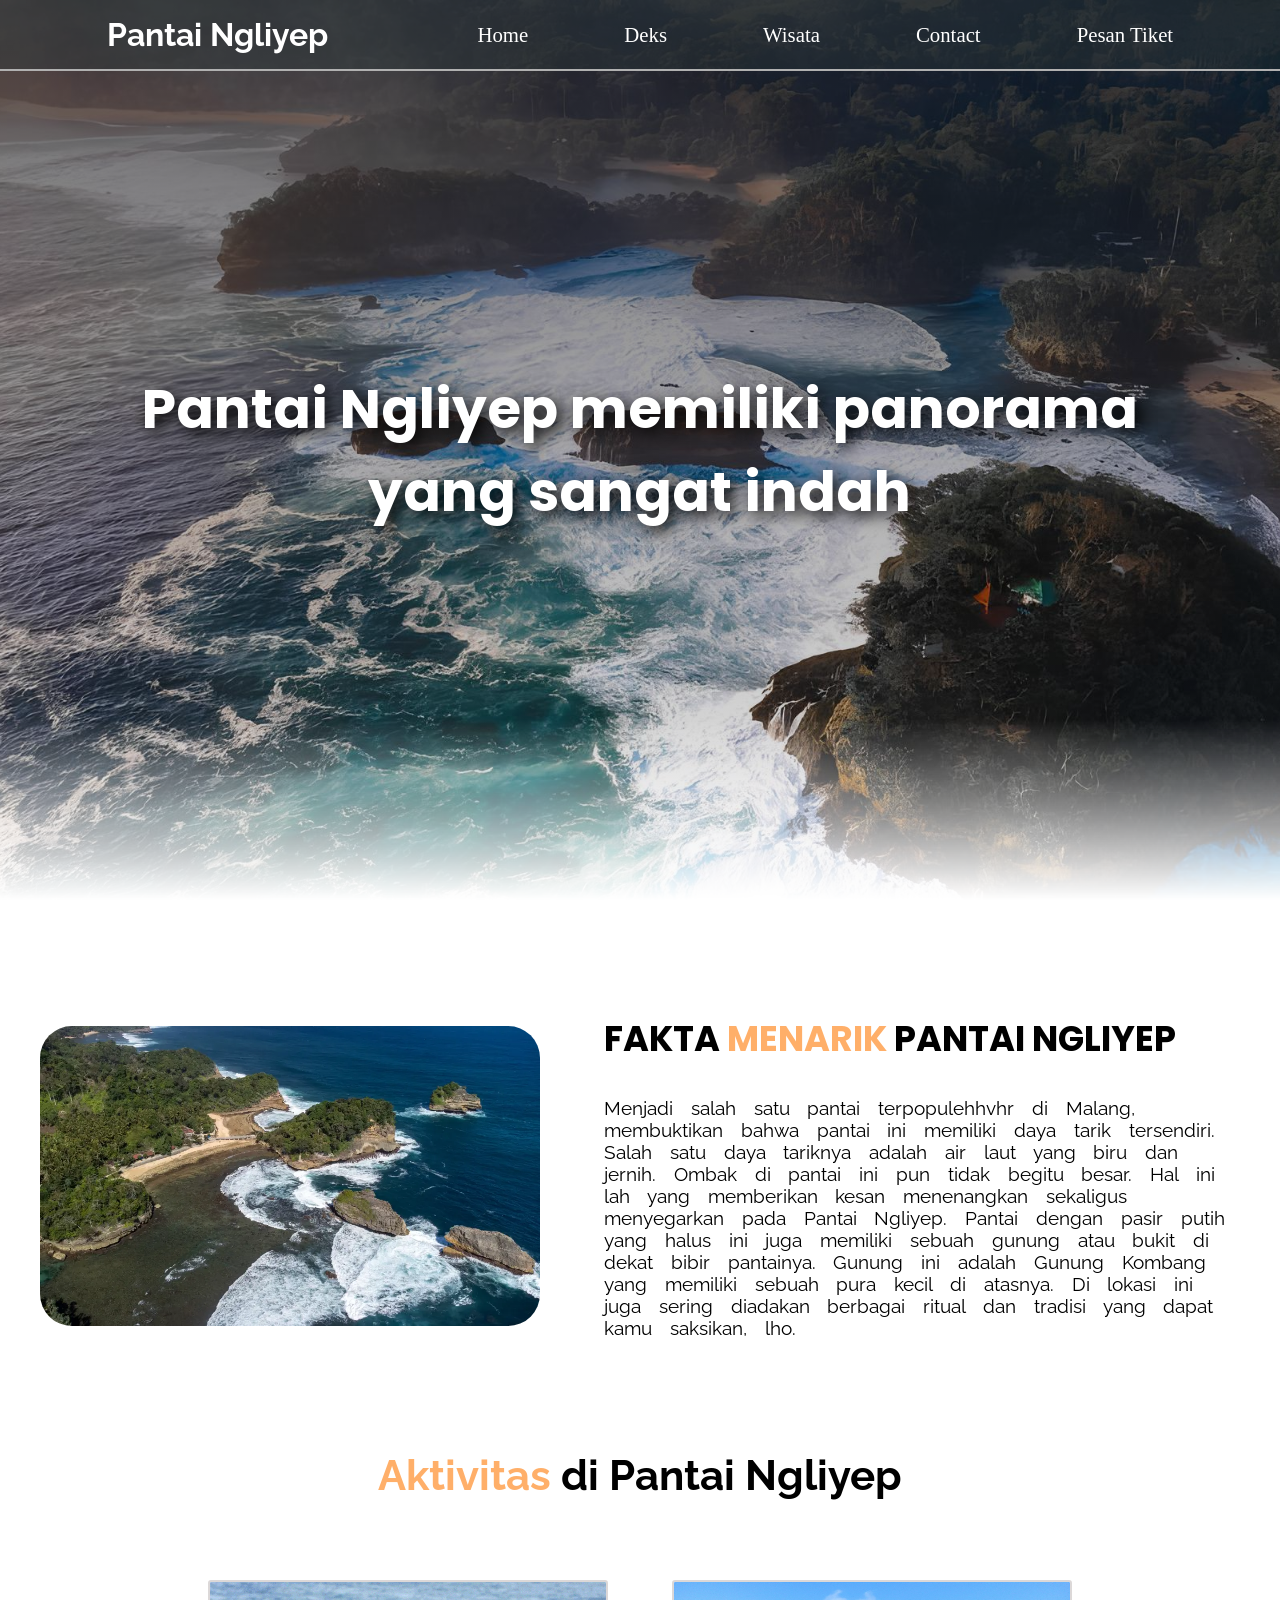
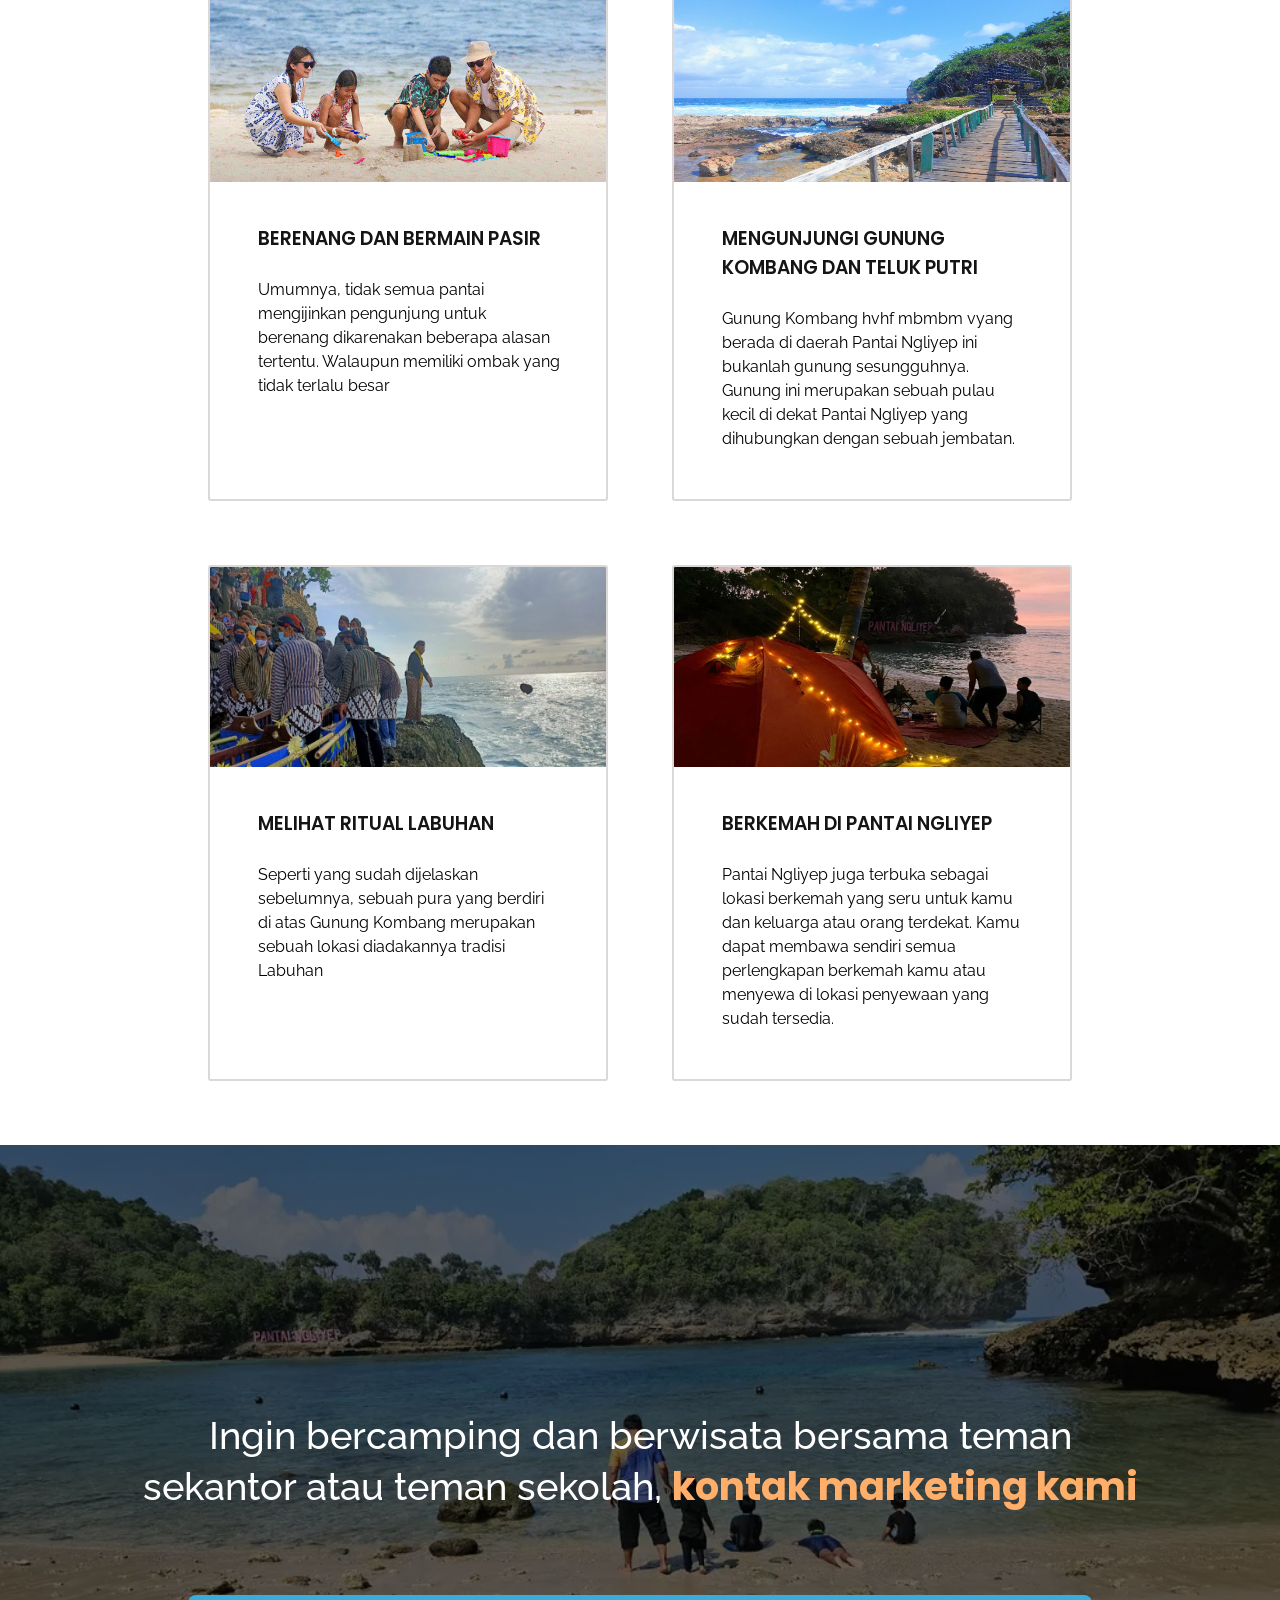
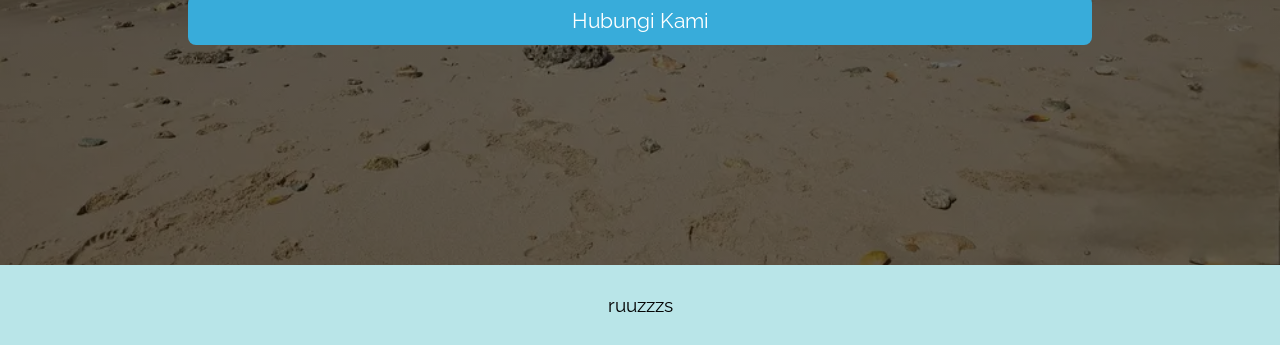
<file: index.html>
<!DOCTYPE html>
<html lang="en">
<head>
    <meta charset="UTF-8">
    <meta name="viewport" content="width=device-width, initial-scale=1.0">
    <title>Document</title>
    <link rel="stylesheet" href="style.css">
    <link rel="preconnect" href="https://fonts.googleapis.com">
<link rel="preconnect" href="https://fonts.gstatic.com" crossorigin>
<link href="https://fonts.googleapis.com/css2?family=Lobster&family=Poppins:ital,wght@0,100;0,200;0,300;0,400;0,500;0,600;0,700;0,800;0,900;1,100;1,200;1,300;1,400;1,500;1,600;1,700;1,800;1,900&family=Raleway:ital,wght@0,100..900;1,100..900&display=swap" rel="stylesheet">
</head>
<body>


    <div class="navbar">
        <h1>Pantai Ngliyep</h1>
        <ul>
            <li><a href="#">Home</a></li>
            <li><a href="#profil">Deks</a></li>
            <li><a href="#wisata">Wisata</a></li>
            <li><a href="#contact">Contact</a></li>
            <li><a href="login.html">Pesan Tiket</a></li>
        </ul>
    </div>


    <div class="background">
            <div class="header">
                <h1>Pantai Ngliyep memiliki panorama yang sangat indah</h1>
            </div>
                
        </div>
        
        <div class="profil">
                <img src="assets/2.webp" alt="Gambar Pantai Ngliyep">
                <div class="text-area">
                    <h3>fakta <span>menarik</span> pantai ngliyep</h3>
                    <p>Menjadi salah satu pantai terpopulehhvhr di Malang, membuktikan bahwa pantai ini memiliki daya tarik tersendiri. Salah satu daya tariknya adalah air laut yang biru dan jernih. Ombak di pantai ini pun tidak begitu besar. Hal ini lah yang memberikan kesan menenangkan sekaligus menyegarkan pada Pantai Ngliyep.
                        Pantai dengan pasir putih yang halus ini juga memiliki sebuah gunung atau bukit di dekat bibir pantainya. Gunung ini adalah Gunung Kombang yang memiliki sebuah pura kecil di atasnya. Di lokasi ini juga sering diadakan berbagai ritual dan tradisi yang dapat kamu saksikan, lho.
                    </p>
                </div>
</div>


        <h2 id="wisata"><span>Aktivitas</span> di Pantai Ngliyep</h2>

        <div class="container-row">

            <div class="row">
                <img src="assets/Bermain-pasir-di-pantai.gif" alt="">
                <div class="text">
                    <h3>Berenang dan bermain pasir</h3>
                <p>Umumnya, tidak semua pantai mengijinkan pengunjung untuk berenang dikarenakan beberapa alasan tertentu. Walaupun memiliki ombak yang tidak terlalu besar</p>
                </div>
            </div>

            <div class="row">
                <img src="assets/gambar-pantai-ngliyep-malang-22.jpg" alt="">
                <div class="text">
                    <h3>Mengunjungi Gunung Kombang dan Teluk Putri</h3>
                <p>Gunung Kombang hvhf mbmbm vyang berada di daerah Pantai Ngliyep ini bukanlah gunung sesungguhnya. Gunung ini merupakan sebuah pulau kecil di dekat Pantai Ngliyep yang dihubungkan dengan sebuah jembatan.</p>
                </div>
            </div>

            <div class="row">
                <img src="assets/ratusan-pengunjung-padati-labuhan-pantai-ngliyep-javasatu-04-1024x462.jpeg" alt="">
                <div class="text">
                    <h3>Melihat Ritual Labuhan</h3>
                <p>Seperti yang sudah dijelaskan sebelumnya, sebuah pura yang berdiri di atas Gunung Kombang merupakan sebuah lokasi diadakannya tradisi Labuhan</p>
                </div>
            </div>

            <div class="row">
                <img src="assets/krinj.jpg" alt="">
                <div class="text">
                    <h3>Berkemah di Pantai Ngliyep</h3>
                <p>Pantai Ngliyep juga terbuka sebagai lokasi berkemah yang seru untuk kamu dan keluarga atau orang terdekat. Kamu dapat membawa sendiri semua perlengkapan berkemah kamu atau menyewa di lokasi penyewaan yang sudah tersedia.</p>
                </div>
            </div>        
        </div>
    </div>

    <div class="contact" id="contact">
        <div class="teks">
            <h2>Ingin bercamping dan berwisata bersama teman sekantor atau teman sekolah, <span>kontak marketing kami</span></h2>
            <div class="tombol">
                <a href="contact.html">Hubungi Kami</a>
            </div>
        </div>
        </div>

        <div class="footer">
            <p>ruuzzzs</p>
        </div>
</body>
</html>
</file>
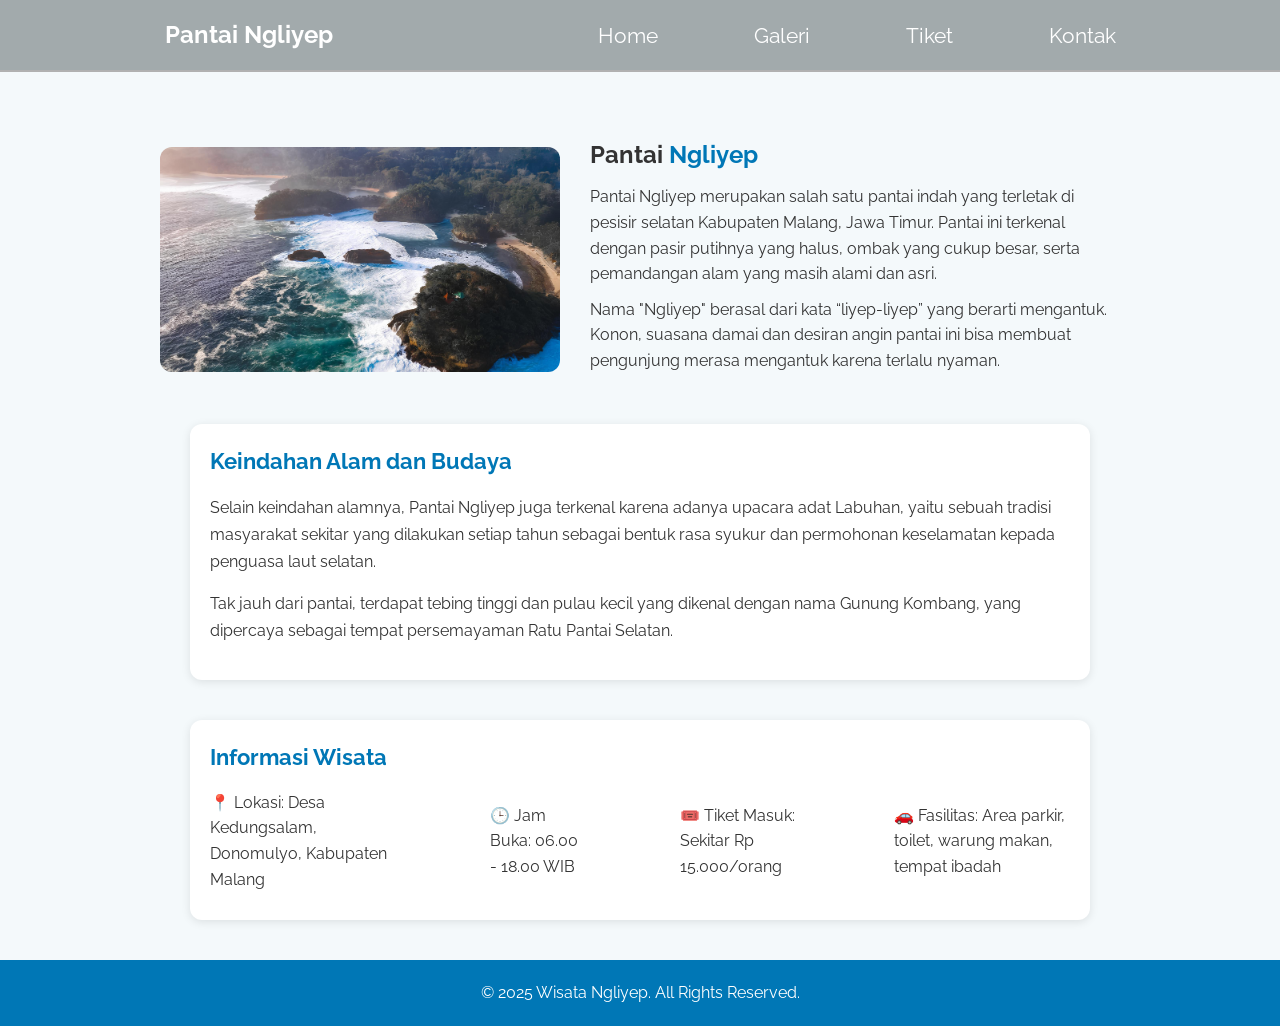
<file: desk.html>
<!DOCTYPE html>
<html lang="id">
<head>
  <meta charset="UTF-8" />
  <meta name="viewport" content="width=device-width, initial-scale=1.0"/>
  <title>Pantai Ngliyep</title>
  <link rel="stylesheet" href="styles/desk.css">
  <link href="https://fonts.googleapis.com/css2?family=Raleway:wght@400;700&display=swap" rel="stylesheet">
</head>
<body>

  <nav class="navbar">
    <h1>Pantai Ngliyep</h1>
    <ul>
      <li><a href="index.php">Home</a></li>
      <li><a href="#">Galeri</a></li>
      <li><a href="#">Tiket</a></li>
      <li><a href="#">Kontak</a></li>
    </ul>
  </nav>

  <section class="profil">
    <img src="assets/bg.jpeg" alt="Pantai Ngliyep">
    <div class="text-area">
      <h3>Pantai <span>Ngliyep</span></h3>
      <p>
        Pantai Ngliyep merupakan salah satu pantai indah yang terletak di pesisir selatan Kabupaten Malang, Jawa Timur.
        Pantai ini terkenal dengan pasir putihnya yang halus, ombak yang cukup besar, serta pemandangan alam yang masih alami dan asri.
      </p>
      <p>
        Nama "Ngliyep" berasal dari kata “liyep-liyep” yang berarti mengantuk. Konon, suasana damai dan desiran angin pantai ini bisa membuat pengunjung merasa mengantuk karena terlalu nyaman.
      </p>
    </div>
  </section>

  <section class="extra-info">
    <h3>Keindahan Alam dan Budaya</h3>
    <p>
      Selain keindahan alamnya, Pantai Ngliyep juga terkenal karena adanya upacara adat Labuhan, yaitu sebuah tradisi masyarakat sekitar yang dilakukan setiap tahun sebagai bentuk rasa syukur dan permohonan keselamatan kepada penguasa laut selatan.
    </p>
    <p>
      Tak jauh dari pantai, terdapat tebing tinggi dan pulau kecil yang dikenal dengan nama Gunung Kombang, yang dipercaya sebagai tempat persemayaman Ratu Pantai Selatan.
    </p>
  </section>

  <section class="info-box">
    <h3>Informasi Wisata</h3>
    <ul>
      <li>📍 Lokasi: Desa Kedungsalam, Donomulyo, Kabupaten Malang</li>
      <li>🕒 Jam Buka: 06.00 - 18.00 WIB</li>
      <li>🎟️ Tiket Masuk: Sekitar Rp 15.000/orang</li>
      <li>🚗 Fasilitas: Area parkir, toilet, warung makan, tempat ibadah</li>
    </ul>
  </section>

  <footer class="footer">
    <p>&copy; 2025 Wisata Ngliyep. All Rights Reserved.</p>
  </footer>

</body>
</html>
</file>
<file: style.css>
html {
    scroll-behavior: smooth;
}

* {
    padding: 0;
    margin: 0;
    box-sizing: border-box;
}

.navbar{
    z-index: 9999;
    top: 0;
    left: 0;
    right: 0;
    padding: 1rem 2rem;
    background-color: rgba(40, 53, 56, 0.4);
    position: fixed;
    display: flex;
    justify-content: space-around;
    border-bottom: 2px solid #b1b1b1;
}

.navbar h1 {
    font-family: 'Raleway';
    font-weight: 700;
    /* text-shadow: 5px 5px 10px #e8f143; */
    color: #fff;
}

.navbar.scrolled {
    background: hsla(0, 0%, 0%, .3); /* Warna transparan */
    backdrop-filter: blur(20px); /* Efek blur */
}

ul {
    display: flex;
    justify-content: space-around;
    list-style-type: none;
    align-items: center;
    gap:0 6rem;
}

ul li a{
    text-decoration: none;
    color: #fff;
    font-size: 1.3rem;
}



.background {
    display: flex;
    min-height: 100vh;
    justify-content: center;
    /* position: relative; */
    background-repeat: no-repeat;
    background-size: cover;
    background-position: center;
    background-image:linear-gradient(rgba(0,0,0, 0.6), rgba(0,0,0, .06)),url('assets/pantai-ngliyep-profile1653619325.jpeg');
    -webkit-mask-image: linear-gradient(rgba(0,0,0,1) 80%, rgba(0,0,0,0));
    
}

.header {
    width: 83%;
    height: 100%;
    display: flex;
    align-self: center;
}

.header h1 {
    color: #fff;
    text-shadow: 5px 5px 15px black;
    font-size: 55px;
    font-family: 'Poppins';
    text-align: center;
}

.profil {
    display: flex;
    /* height: 500px; */
    /* margin-left: 5rem; */
    padding: 7rem 2.5rem 1rem 2.5rem;
    gap: 4rem;
    align-items: center;
    justify-content: center;
    /* background-color: #b1b1b1; */
    /* padding-top: 6rem; */
    /* width: 100%; */
    /* height: 700px; */
}

.profil .text-area p {
    font-size: 1.2rem;
    font-family: 'Raleway';
    word-spacing: 0.8rem;

}

.profil .text-area h3 {
    margin-bottom: 2rem;
    font-family: 'Poppins';
    font-size: 2.2rem;
    text-transform: uppercase;
}

.profil  img {
    /* margin-left: z4rem; */
    border-radius: 2rem;
    height: 300px;
    width: 500px;
}

h2 {
    text-align: center;
    /* margin: 3em 0 rem 0; */
    font-family: 'Raleway';
    font-size: 2.6rem;
    padding: 6rem 0 2rem 0;
    /* background-color: #141414; */
}

h2 span, .profil .text-area span {
    color: rgb(255, 175, 105);
}

.container-row {
    display: flex;
    /* max-width: 2000px; */
    justify-content: center;
    flex-flow: row wrap;
    margin-top: 1rem;
}

.container-row .row {
    display: flex;
    flex-flow: column wrap;
    max-width:400px;
    /* max-height: 4000px; */
    margin: 2rem;
    /* padding:  1rem; */
    border: 2px solid#dcd8d8;
    border-radius: 3px;
    overflow: hidden;
}

.container-row .row img {
    /* border-radius: 3px; */
    width: 398px;
    height: 200px;
    /* align-self: center; */
    transition: transform 0.3s ease;
    /* transform-origin: center; */
    /* object-fit: cover; */
}

.row img:hover {
    transform: scale(1.1);
}

.container-row .row .text {
    margin: 2rem 2rem;
}

.container-row .row .text h3 {
    font-family: 'Poppins';
    padding: 0.6rem 1rem;
    color: #141414;
    font-weight: 600;
    text-transform: uppercase;
}

.container-row .row .text p {
    padding: 1rem 1rem;
    font-size: 1rem;
    font-family: 'Raleway';
    line-height: 1.5rem;
}

.contact {
    position: relative;
    margin: 2rem 0 0 0;
    min-height: 80vh;
    background-image:linear-gradient(rgba(0,0,0, 0.6), rgba(0,0,0, 0.6)), url('assets/shutterstock_2477237641.webp');
    background-repeat: no-repeat;
    background-size: cover;
    background-position: center;
}

.teks {
    transform: translate(50%, -50%);
    top: 50%;
    right: 50%;
    width: 1000px;
    position: absolute;
    display: flex;
    justify-items: center;
    flex-flow: column;
}

.contact .teks h2 {
    color: #fff;
    text-align: center;
    font-family: 'Raleway';
    font-size: 2.4rem;
    font-weight: 500;
}

.contact .teks h2 span {
 font-family: 'Poppins';   
 font-weight: 700;
}

.contact .tombol {
    text-align: center;
}

.contact .tombol a {
    display: flex;
    justify-content: center;
    text-decoration: none;
    align-items: center;
    background-color: rgb(56, 172, 218);
    border-radius: 8px;
    height: 50px;
    color: #fff;
    font-size: 1.3rem;
    font-family: 'Raleway';
    margin: 3rem;
    text-align: center;
}

.footer {
    background-color: #B9E5E8;
    height: 80px;
    display: flex;
    justify-content: center;
    align-items: center;
}

.footer p {
    font-family: 'Raleway';
    font-size: 1.2rem;
}
</file>
<file: styles/desk.css>
/* Reset dan font */
* {
    margin: 0;
    padding: 0;
    box-sizing: border-box;
}

body {
    font-family: 'Raleway', sans-serif;
    background-color: #f4f9fb;
    padding-top: 6rem;
    color: #333;
    line-height: 1.6;
   }

/* Navbar */

.navbar{
    z-index: 9999;
    top: 0;
    left: 0;
    right: 0;
    padding: 1rem 2rem;
    background-color: rgba(40, 53, 56, 0.4);
    position: fixed;
    display: flex;
    justify-content: space-around;
    border-bottom: 2px solid #b1b1b1;
}

.navbar h1 {
    font-family: 'Raleway';
    font-weight: 700;
    /* text-shadow: 5px 5px 10px #e8f143; */
    color: #fff;
}

.navbar.scrolled {
    background: hsla(0, 0%, 0%, .3); /* Warna transparan */
    backdrop-filter: blur(20px); /* Efek blur */
}

ul {
    display: flex;
    justify-content: space-around;
    list-style-type: none;
    align-items: center;
    gap:0 6rem;
}

ul li a{
    text-decoration: none;
    color: #fff;
    font-size: 1.3rem;
}


/* Header area / banner */
/* .background {
    background: linear-gradient(to right, #00b4d8, #90e0ef);
    padding: 60px 20px;
    text-align: center;
    color: white;
} */

/* .header h1 {
    font-size: 32px;
    font-weight: 700;
} */

/* Profil / deskripsi utama */
.profil {
    max-width: 1000px;
    margin: 40px auto;
    display: flex;
    flex-wrap: wrap;
    gap: 30px;
    padding: 0 20px;
    align-items: center;
}

.profil img {
    flex: 1;
    max-width: 400px;
    border-radius: 12px;
    object-fit: cover;
    width: 100%;
}

.text-area {
    flex: 2;
}

.text-area h3 {
    font-size: 24px;
    margin-bottom: 10px;
}

.text-area span {
    color: #0077b6;
}

.text-area p {
    font-size: 16px;
    margin-bottom: 10px;
}

/* Extra info */
.extra-info, .info-box {
    max-width: 900px;
    margin: 40px auto;
    padding: 20px;
    background-color: #ffffff;
    border-radius: 12px;
    box-shadow: 0 2px 10px rgba(0, 0, 0, 0.1);
}

.extra-info h3,
.info-box h3 {
    font-size: 22px;
    color: #0077b6;
    margin-bottom: 15px;
}

.extra-info p {
    margin-bottom: 15px;
    font-size: 16px;
    line-height: 1.7;
}

.info-box ul {
    list-style: none;
    padding-left: 0;
}

.info-box li {
    margin-bottom: 8px;
    font-size: 16px;
}

/* Footer */
.footer {
    background-color: #0077b6;
    color: white;
    text-align: center;
    padding: 20px 0;
    margin-top: 40px;
}

/* Responsive */
@media (max-width: 768px) {
    .navbar {
        flex-direction: column;
        align-items: flex-start;
    }

    .profil {
        flex-direction: column;
        text-align: center;
    }

    .profil img {
        max-width: 100%;
    }

    .text-area {
        text-align: left;
    }
}
</file>
